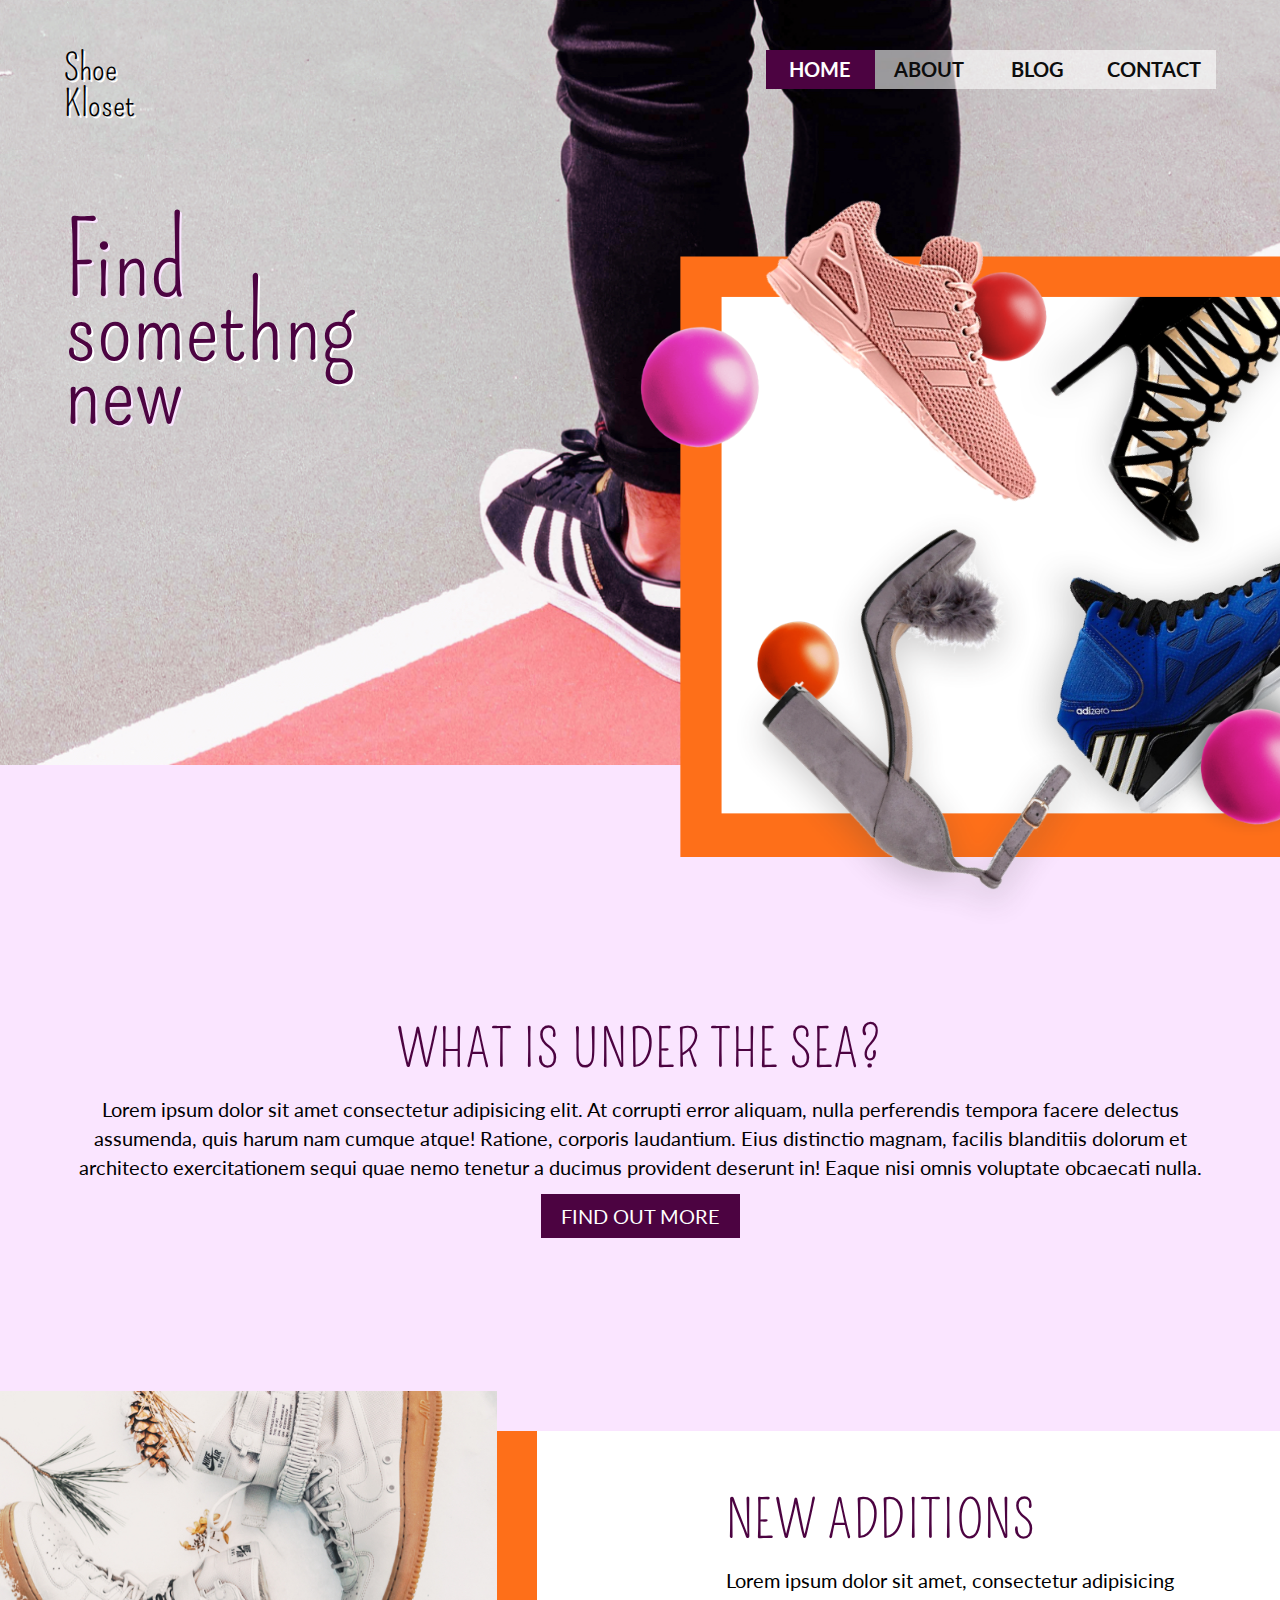
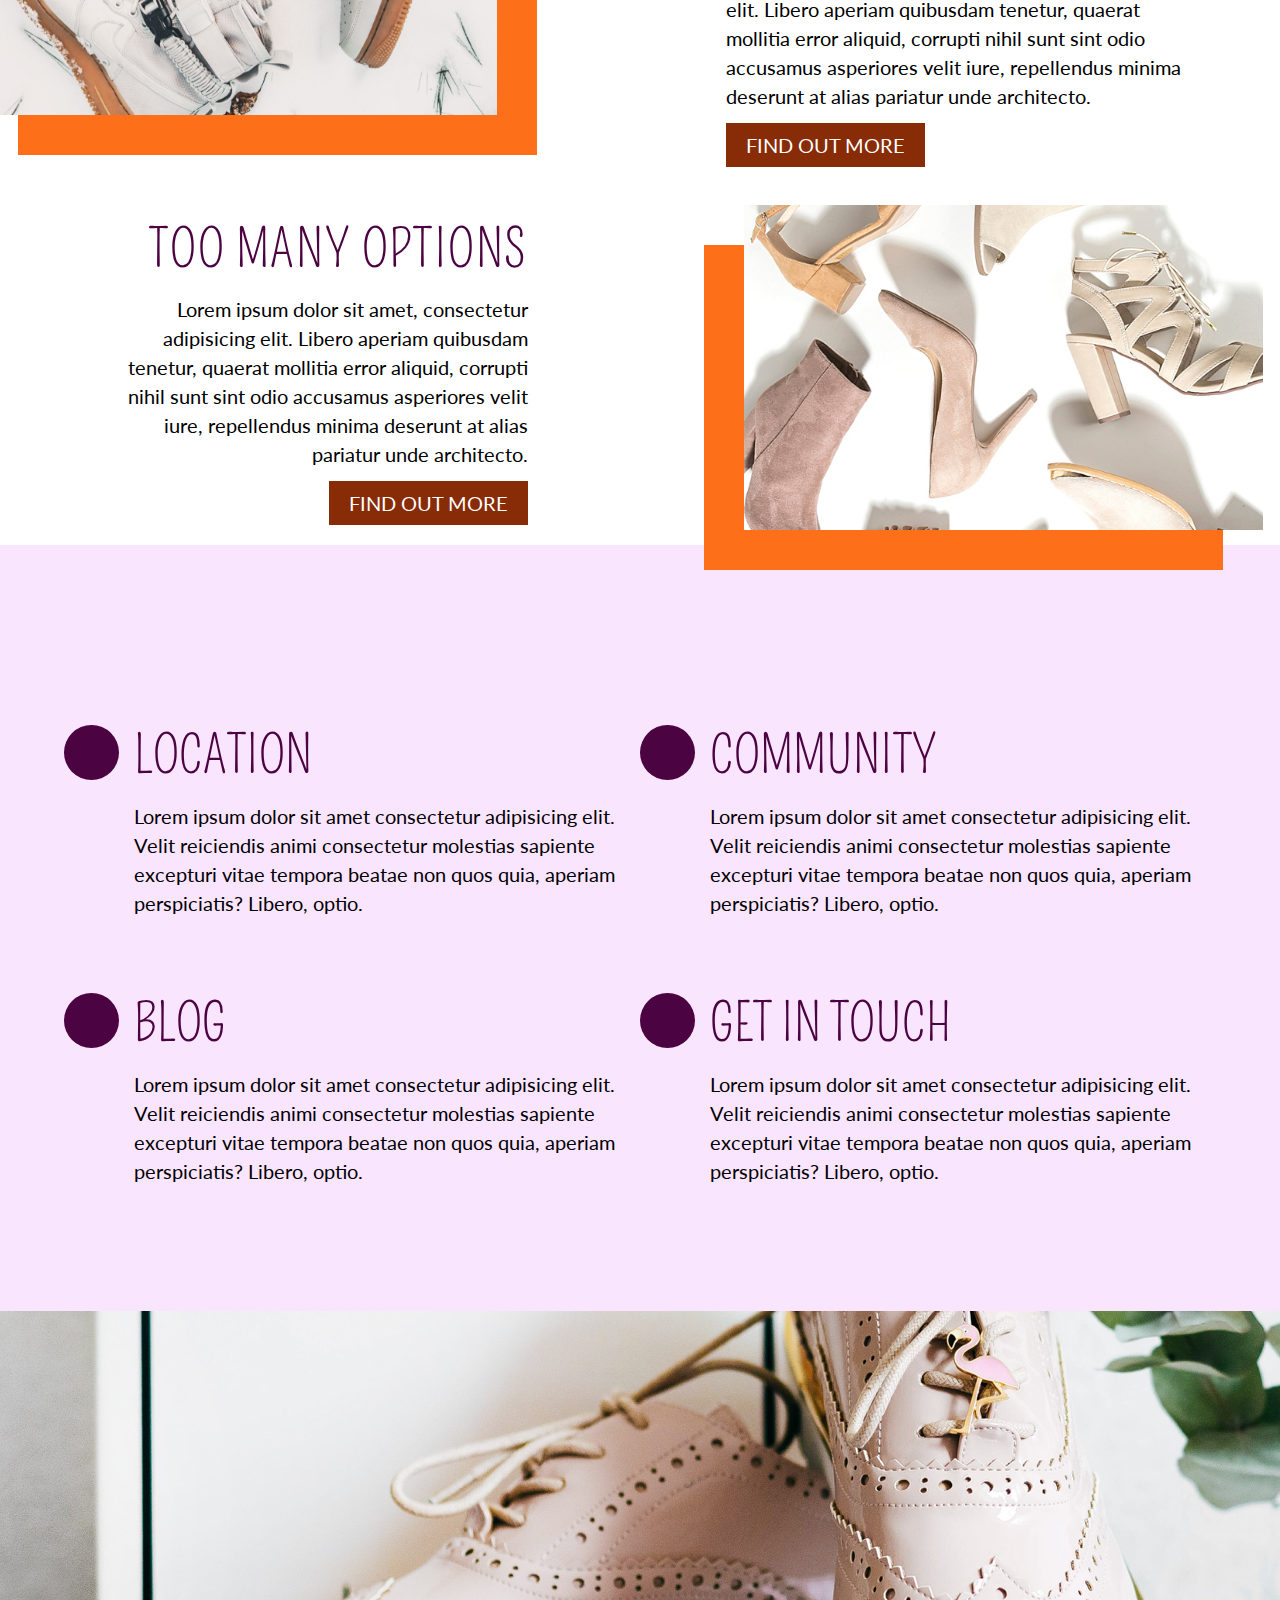
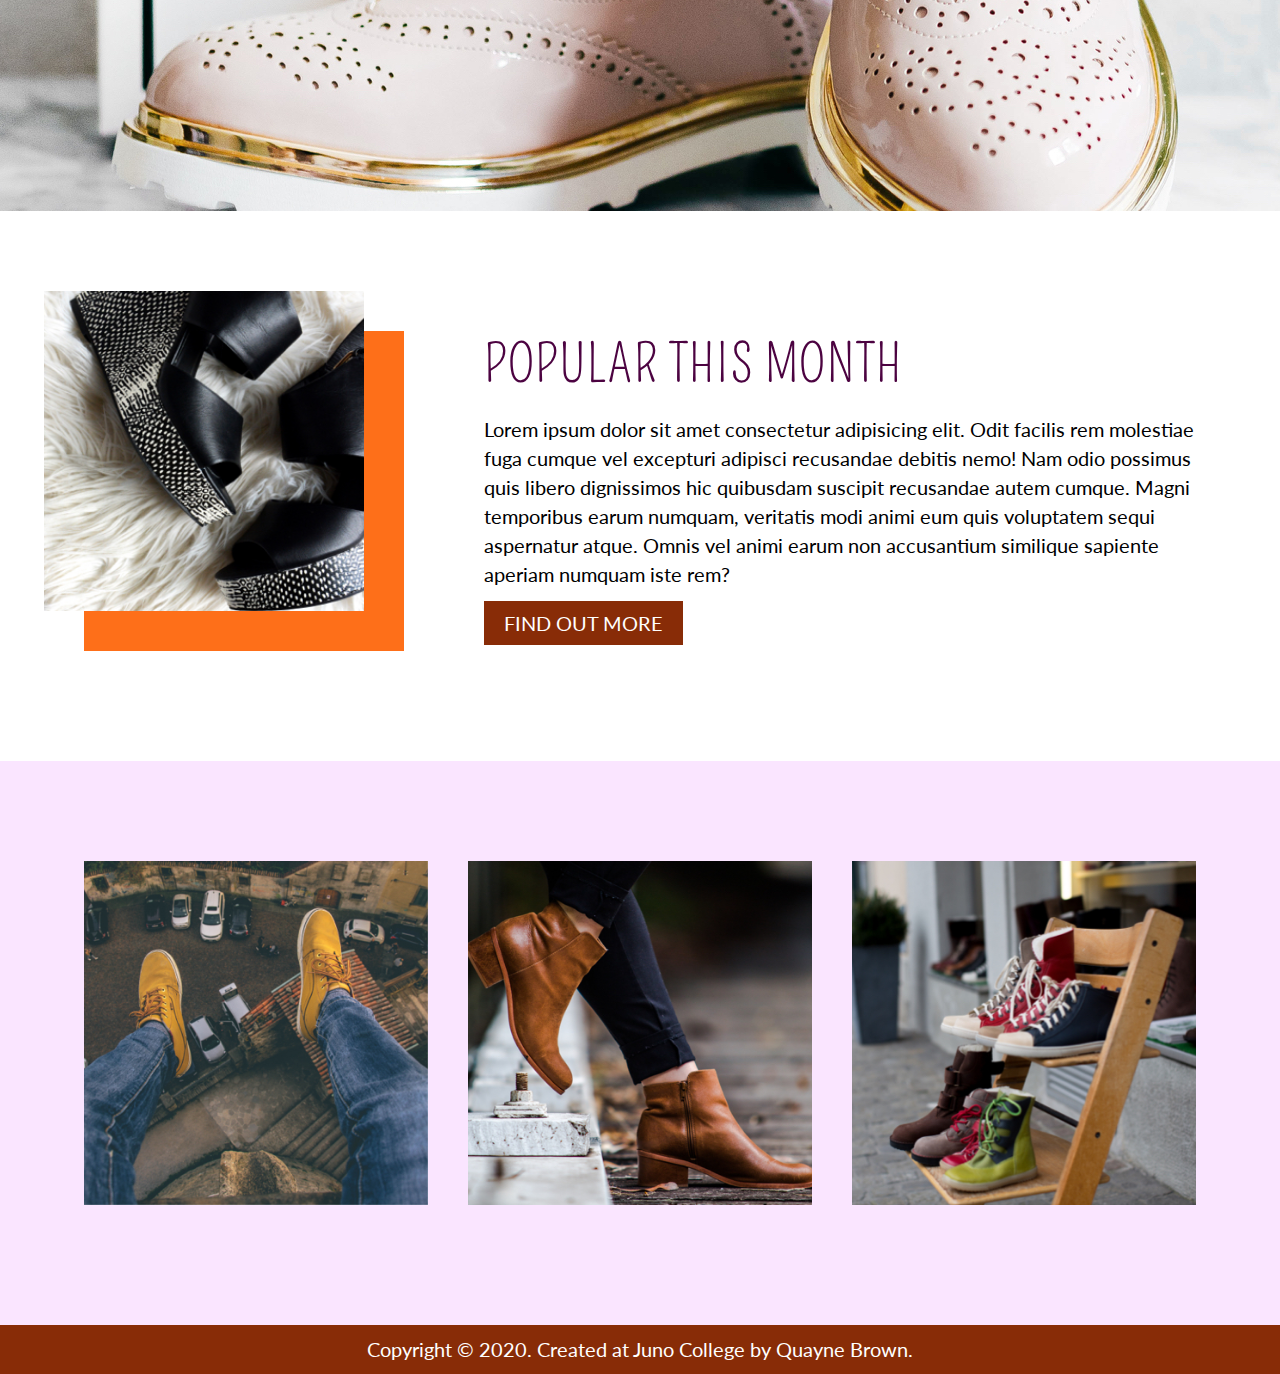
<file: index.html>
<!DOCTYPE html>
<html lang="en">
<!-- HEAD START -->
<head>
    <meta charset="UTF-8">
    <meta name="viewport" content="width=device-width, initial-scale=1.0">
    <title>Shoe Kloset - Home</title>

    <!-- links -->
    <link rel="stylesheet" href="https://use.fontawesome.com/releases/v5.15.1/css/all.css"
        integrity="sha384-vp86vTRFVJgpjF9jiIGPEEqYqlDwgyBgEF109VFjmqGmIY/Y4HV4d3Gp2irVfcrp" crossorigin="anonymous">
    <link rel="stylesheet" href="./styles/style.css">
</head>
<!-- HEAD END -->

<!-- BODY START -->
<body>

    <!-- HEADER START -->
    <header class="home-header">
        <div class="wrapper">
            <div class="flex-container nav-container">
                <!-- LOGO START -->
                <div class="flex-container header-logo-container">
                    <span>Shoe </span>
                    <span>Kloset</span>
                </div>
                <!-- LOGO END -->
                <input type="checkbox">
                <!-- NAV START -->
                <nav class="flex-container header-nav">
                    <ul class="flex-container">
                        <li><a href="#" class="home-link">Home</a></li>
                        <li><a href="#about">About</a></li>
                        <li><a href="blog.html">Blog</a></li>
                        <li><a href="contact.html">Contact</a></li>
                    </ul>
                </nav>
                <!-- NAV END -->
                <i class="fas fa-bars hamburger-menu"></i>
            </div>

            <div class="heading-one-container flex-container">
                <h1>Find <span>somethng</span>new</h1>
            </div>
        </div>
        <img src="./shoe-kloset-assets/home-box-header.png" alt="a variety of different shoes on display">
    </header>
    <!-- HEADER END -->

    <!-- MAIN START -->
    <main class="home-main">
        <!-- ABOUT SECTION START -->
        <section id="about" class="about">
            <div class="wrapper about-content-container">
                <article>
                    <h2 class="under-the-sea">What is under the sea?</h2>
                    <p>Lorem ipsum dolor sit amet consectetur adipisicing elit. At corrupti error aliquam, nulla perferendis tempora facere
                        delectus assumenda, quis harum nam cumque atque! Ratione, corporis laudantium. Eius distinctio magnam, facilis
                        blanditiis dolorum et architecto exercitationem sequi quae nemo tenetur a ducimus provident deserunt in! Eaque nisi
                        omnis voluptate obcaecati nulla.</p>
                        <div class="anchor-container">
                            <a href="#">Find out more</a>
                        </div>
                </article>                
            </div>
        </section>
        <!-- ABOUT SECTION END -->

        <!-- OPTION-1ST START -->
        <section class="options-1st">
            <div class="wrapper">
                <div class="new-addition flex-container">
                    <figure>
                        <img src="./shoe-kloset-assets/left-image.jpg" alt="">
                    </figure>
                    <article>
                        <div>
                            <h2>New Additions</h2>
                            <p>
                                Lorem ipsum dolor sit amet, consectetur adipisicing elit. Libero aperiam quibusdam tenetur, quaerat mollitia error aliquid, corrupti nihil sunt sint odio accusamus asperiores velit iure, repellendus minima deserunt at alias pariatur unde architecto. 
                            </p>
                            
                            <div class="anchor-container">
                                <a href="#">Find out more</a>
                            </div>
                        </div>
                    </article>
                </div>
            </div>            
        </section>
        <!-- OPTION-1ST END -->

        <!-- OPTION-2ND START -->
        <section class="options-2nd flex-container">
            <div class="wrapper">
                <div class="more-options flex-container">
                    <figure>
                        <img src="./shoe-kloset-assets/right-image.jpg" alt="">
                    </figure>
                    <article>
                        <div>
                            <h2>Too many options</h2>
                            <p>
                                Lorem ipsum dolor sit amet, consectetur adipisicing elit. Libero aperiam quibusdam tenetur, quaerat mollitia error aliquid, corrupti nihil sunt sint odio accusamus asperiores velit iure, repellendus minima deserunt at alias pariatur unde architecto. 
                            </p>
                            <div class="anchor-container">
                                <a href="#">Find out more</a>
                            </div>
                        </div>
                    </article>
                </div>

            </div>
        </section>
        <!-- OPTION-2ND END -->

        <!-- MORE-ABOUT-US START -->
        <section class="more-about-us">
            <div class="wrapper more-about-us-flex flex-container">
                <!-- LOCATION ARTICLE START -->
                <article class="flex-container">
                    <div class="icon-container">
                        <i class="fas fa-location-arrow"></i>
                    </div>
                    <div>
                        <h3>Location</h3>
                        <p>
                            Lorem ipsum dolor sit amet consectetur adipisicing elit. Velit reiciendis animi consectetur molestias sapiente excepturi vitae tempora beatae non quos quia, aperiam perspiciatis? Libero, optio.
                        </p>
                    </div>
                </article>
                <!-- LOCATION ARTICLE END -->

                <!-- COMMUNITY ARTICLE START -->
                <article class="flex-container">
                    <div class="icon-container">
                        <i class="fas fa-users"></i>
                    </div>
                    <div>
                        <h3>Community</h3>
                        <p>
                            Lorem ipsum dolor sit amet consectetur adipisicing elit. Velit reiciendis animi consectetur molestias sapiente
                            excepturi vitae tempora beatae non quos quia, aperiam perspiciatis? Libero, optio.
                        </p>
                    </div>
                </article>
                <!-- COMMUNITY ARTICLE END -->

                <!-- BLOG ARTICLE START -->
                <article class="flex-container">
                    <div class="icon-container">
                        <i class="fas fa-file"></i>
                    </div>
                    <div>
                        <h3>Blog</h3>
                        <p>
                            Lorem ipsum dolor sit amet consectetur adipisicing elit. Velit reiciendis animi consectetur molestias sapiente
                            excepturi vitae tempora beatae non quos quia, aperiam perspiciatis? Libero, optio.
                        </p>
                    </div>
                </article>
                <!-- BLOG ARTICLE END -->

                <!-- GET IN TOUCH ARTICLE START -->
                <article class="flex-container">
                    <div class="icon-container">
                        <i class="fas fa-phone"></i>
                    </div>
                    <div class="location">
                        <h3>Get in touch</h3>
                        <p>
                            Lorem ipsum dolor sit amet consectetur adipisicing elit. Velit reiciendis animi consectetur molestias sapiente
                            excepturi vitae tempora beatae non quos quia, aperiam perspiciatis? Libero, optio.
                        </p>
                    </div>
                </article>
                <!-- GET IN TOUCH ARTICLE END -->
            </div>
        </section>
        <!-- MORE-ABOUT-US END -->

        <!-- BANNER START -->
        <section class="banner">
        </section>
        <!-- BANNER END -->

        <!-- POPULAR SECTION START -->
        <section class="popular">
            <div class="wrapper flex-container">
                <figure class="icon-container">
                    <img src="./shoe-kloset-assets/square-image.jpg" alt="">
                </figure>
                <article class="flex-container">
                    <h2>Popular this month</h2>
                    <p>
                        Lorem ipsum dolor sit amet consectetur adipisicing elit. Odit facilis rem molestiae fuga cumque vel excepturi adipisci recusandae debitis nemo! Nam odio possimus quis libero dignissimos hic quibusdam suscipit recusandae autem cumque. Magni temporibus earum numquam, veritatis modi animi eum quis voluptatem sequi aspernatur atque. Omnis vel animi earum non accusantium similique sapiente aperiam numquam iste rem?
                    </p>

                    <div class="anchor-container">
                        <a href="#">Find out more</a>
                    </div>
                </article>
            </div>
        </section>
        <!-- POPULAR SECTION END -->

        <!-- GALLERY SECTION START -->
        <section class="gallery">
            <div class="wrapper">
                <ul class="flex-container">
                    <li>
                        <img src="./shoe-kloset-assets/gallery-image-1.jpg" alt="">
                    </li>
                    <li>
                        <img src="./shoe-kloset-assets/gallery-image-3.jpg" alt="">
                    </li>
                    <li>
                        <img src="./shoe-kloset-assets/gallery-image-2.jpg" alt="">
                    </li>
                </ul>
            </div>
        </section>
        <!-- GALLERY SECTION END -->
    </main>
    <!-- MAIN END -->

    <!-- FOOTER START -->
    <footer>
        <div class="wrapper">
            <p>
                Copyright &copy; 2020. <a href="https://junocollege.com/">Created at Juno College</a> by Quayne Brown.
            </p>
        </div>
    </footer>
    <!-- FOOTER END -->
</body>
<!-- BODY END -->
</html>
</file>
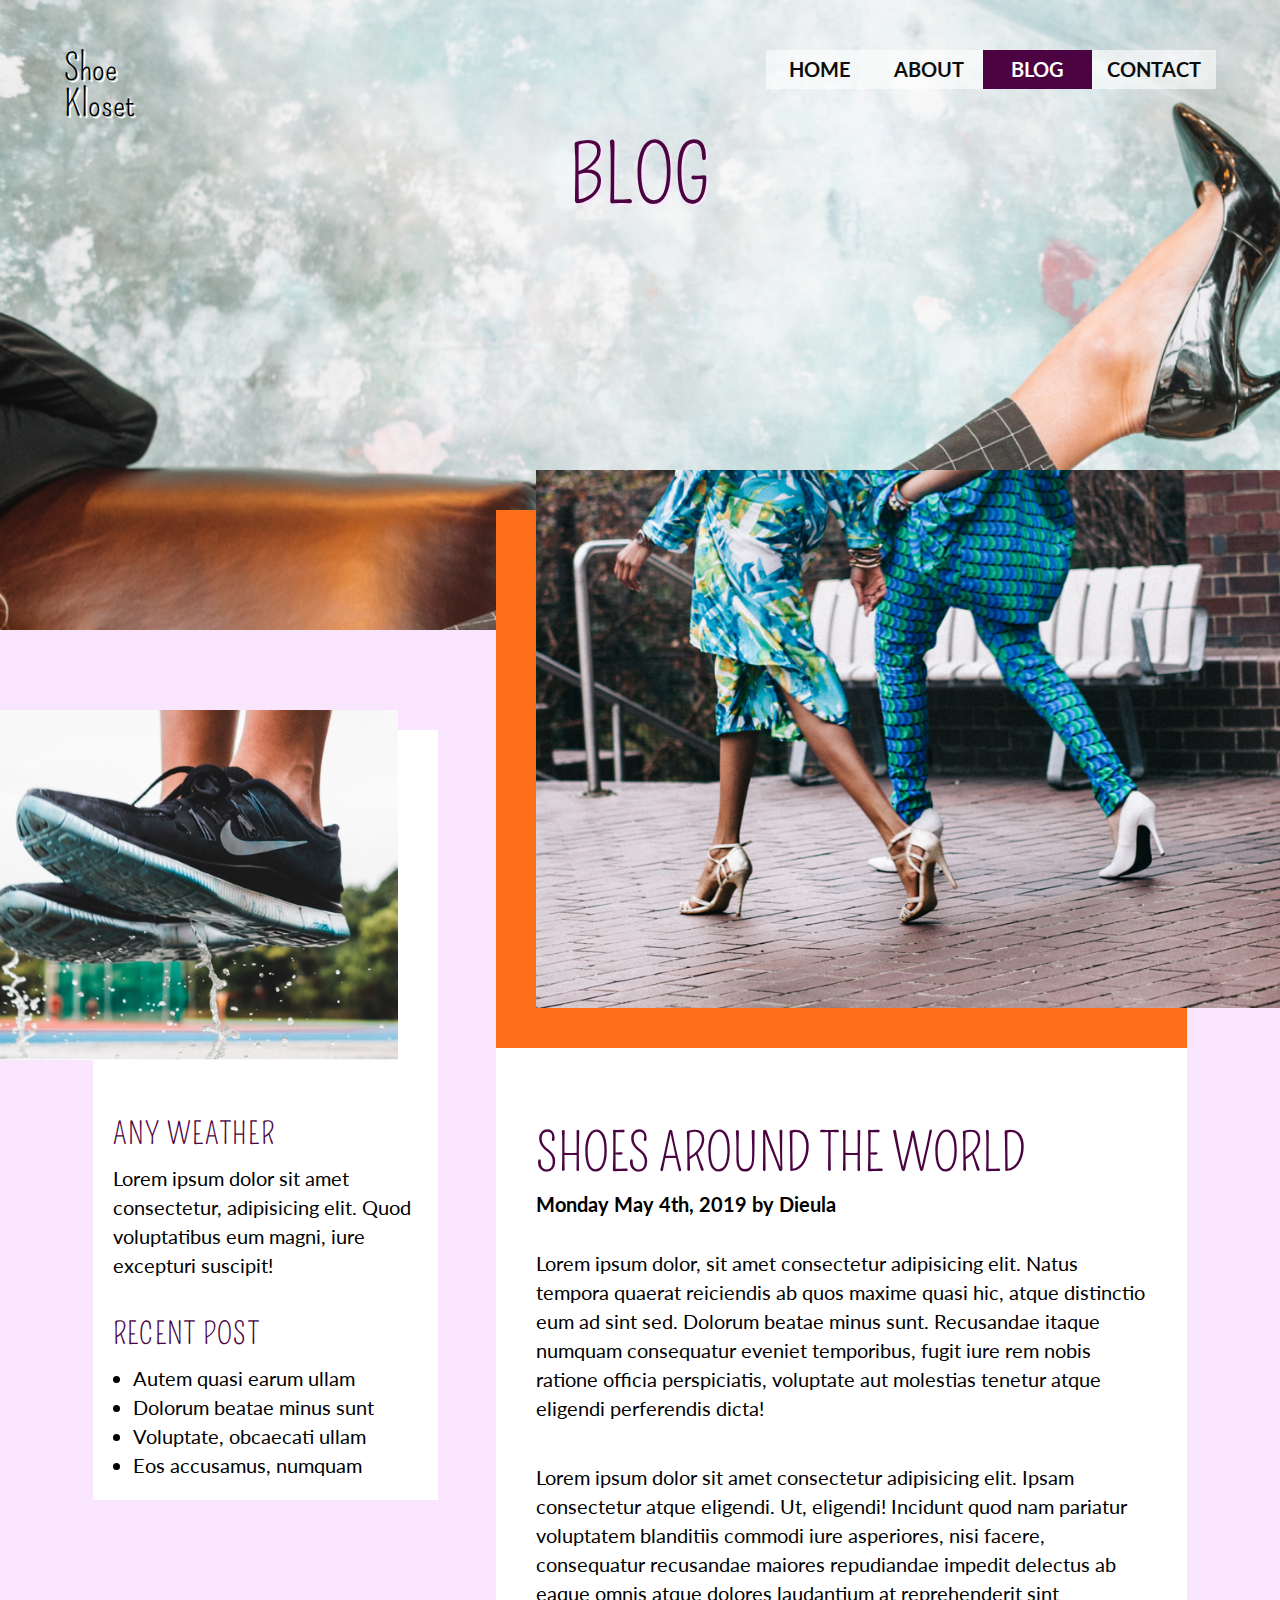
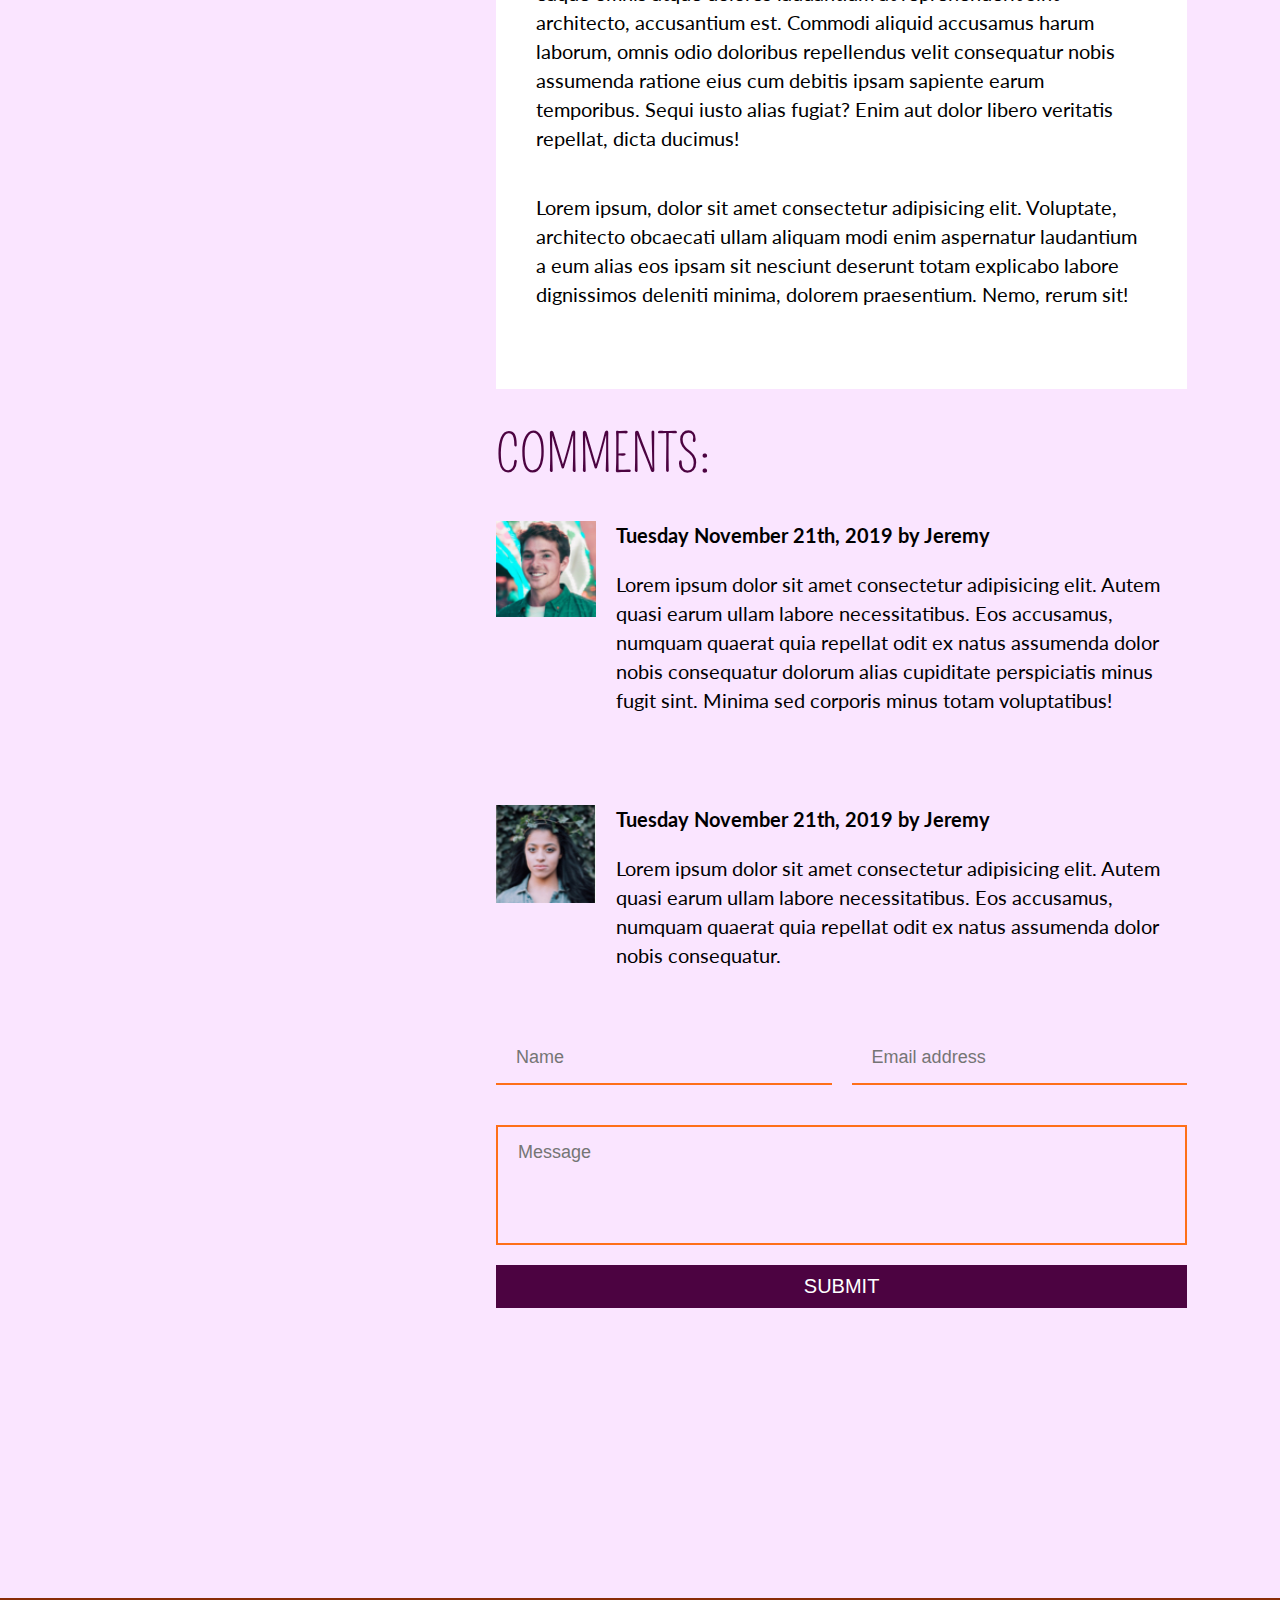
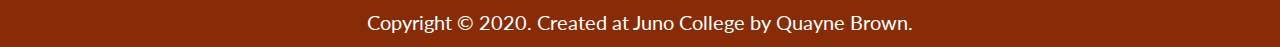
<file: blog.html>
<!DOCTYPE html>
<html lang="en">

<!-- HEAD START -->
<head>
    <meta charset="UTF-8">
    <meta name="viewport" content="width=device-width, initial-scale=1.0">
    <title>Shoe Kloset - Blog</title>

    <!-- links -->
    <link rel="stylesheet" href="https://use.fontawesome.com/releases/v5.15.1/css/all.css"
        integrity="sha384-vp86vTRFVJgpjF9jiIGPEEqYqlDwgyBgEF109VFjmqGmIY/Y4HV4d3Gp2irVfcrp" crossorigin="anonymous">
    <link rel="stylesheet" href="./styles/style.css">
</head>
<!-- HEAD END -->

<!-- BODY START -->
<body>
    <!-- HEADER START -->
    <header class="blog-header">
        <div class="wrapper">
            <div class="flex-container nav-container">
                <div class="flex-container header-logo-container">
                    <span>Shoe </span>
                    <span>Kloset</span>
                </div>
                <input type="checkbox">
                <nav class="flex-container header-nav">
                    <ul class="flex-container">
                        <li><a href="index.html" class="home-link">Home</a></li>
                        <li><a href="index.html#about">About</a></li>
                        <li><a href="blog.html">Blog</a></li>
                        <li><a href="contact.html">Contact</a></li>
                    </ul>
                </nav>
                <i class="fas fa-bars hamburger-menu"></i>
            </div>
            <div class="heading-container flex-container">
                <h1>Blog</h1>
            </div>
        </div>
    </header>
    <!-- HEADER END -->

    <!-- MAIN START -->
    <main class="blog-main">
        <div class="wrapper">
            <div class="outer-container flex-container">
                <!-- MAIN CONTENTS START -->
                <section class="main-content">
                    <!-- MAIN IMAGE START -->
                    <figure>
                        <img class="main-image" src="./shoe-kloset-assets/blog-post-image.jpg" alt="two girls walking in high heels">
                    </figure>
                    <!-- MAIN IMAGE END -->

                    <!-- ARTICLE START (SHOES AROUND THE WORLD) -->
                    <article class="shoes-around">
                        <h3>Shoes around the world</h3>
                        <h4>Monday May 4th, 2019 by Dieula</h4>

                        <p>Lorem ipsum dolor, sit amet consectetur adipisicing elit. Natus tempora quaerat reiciendis ab quos maxime quasi hic, atque distinctio eum ad sint sed. Dolorum beatae minus sunt. Recusandae itaque numquam consequatur eveniet temporibus, fugit iure rem nobis ratione officia perspiciatis, voluptate aut molestias tenetur atque eligendi perferendis dicta!</p>

                        <p>Lorem ipsum dolor sit amet consectetur adipisicing elit. Ipsam consectetur atque eligendi. Ut, eligendi! Incidunt quod nam pariatur voluptatem blanditiis commodi iure asperiores, nisi facere, consequatur recusandae maiores repudiandae impedit delectus ab eaque omnis atque dolores laudantium at reprehenderit sint architecto, accusantium est. Commodi aliquid accusamus harum laborum, omnis odio doloribus repellendus velit consequatur nobis assumenda ratione eius cum debitis ipsam sapiente earum temporibus. Sequi iusto alias fugiat? Enim aut dolor libero veritatis repellat, dicta ducimus!</p>

                        <p>Lorem ipsum, dolor sit amet consectetur adipisicing elit. Voluptate, architecto obcaecati ullam aliquam modi enim aspernatur laudantium a eum alias eos ipsam sit nesciunt deserunt totam explicabo labore dignissimos deleniti minima, dolorem praesentium. Nemo, rerum sit!</p>
                    </article>
                    <!-- ARTICLE END (SHOES AROUND THE WORLD) -->

                    <!-- COMMENTS SECTION START -->
                    <section>
                        <h3>Comments:</h3>
                        <ul>
                            <li class="flex-container">
                                <figure class="profile-pic">
                                    <img src="./shoe-kloset-assets/comment-1.jpg" alt="profile picture of a boy">
                                </figure>
                                <article>
                                    <h4>Tuesday November 21th, 2019 by Jeremy</h4>

                                    <p>Lorem ipsum dolor sit amet consectetur adipisicing elit. Autem quasi earum ullam labore necessitatibus. Eos accusamus, numquam quaerat quia repellat odit ex natus assumenda dolor nobis consequatur dolorum alias cupiditate perspiciatis minus fugit sint. Minima sed corporis minus totam voluptatibus!</p>
                                </article>
                            </li>
                            <li class="flex-container">
                                <figure class="profile-pic">
                                    <img src="./shoe-kloset-assets/comment-2.jpg" alt="profile picture of a girl">
                                </figure>
                                <article>
                                    <h4>Tuesday November 21th, 2019 by Jeremy</h4>

                                    <p>Lorem ipsum dolor sit amet consectetur adipisicing elit. Autem quasi earum ullam labore necessitatibus. Eos accusamus, numquam quaerat quia repellat odit ex natus assumenda dolor nobis consequatur. </p>
                                </article>
                            </li>
                        </ul>
                    </section>
                    <!-- COMMENT SECTION END -->

                    <!-- FORM SECTION START -->
                    <section class="conact-form">
                        <div class="form-container">
                            <form action="#">
                                <fieldset class="contact-info-container flex-container">
                                    <div>
                                        <label class="sr-only" for="name">Name: </label>
                                        <input type="text" name="name" id="name" placeholder="Name">
                                    </div>
                                    <div>
                                        <label class="sr-only" for="email">Email address: </label>
                                        <input type="email" name="email" id="email" placeholder="Email address">
                                    </div>
                                </fieldset>
                                <fieldset class="flex-container">
                                    <textarea name="message" id="message" placeholder="Message"></textarea>
                                </fieldset>
                                <button type="submit">Submit</button>
                            </form>
                        </div>
                    </section>
                    <!-- FORM SECTION END -->
                </section>
                <!-- MAIN CONTENTS END -->

                <!-- ASIDE START -->
                <aside>
                    <div class="aside-container">
                        <figure>
                            <img src="./shoe-kloset-assets/sidebar-image.jpg" alt="someone jumping in a pair of black and white Nike shoes">
                        </figure>
                        <div class="aside-content">
                            <article>
                                <h5>Any weather</h5>
                                <p>Lorem ipsum dolor sit amet consectetur, adipisicing elit. Quod voluptatibus eum magni, iure excepturi suscipit!</p>
                            </article>
        
                            <article>
                                <h5>Recent post</h5>
                                <ul>
                                    <li>Autem quasi earum ullam</li>
                                    <li>Dolorum beatae minus sunt</li>
                                    <li>Voluptate, obcaecati ullam</li>
                                    <li>Eos accusamus, numquam</li>
                                </ul>
                            </article>
                        </div>
                    </div>
                </aside>
                <!-- ASIDE END -->
            </div>
        </div>
    </main>
    <!-- MAIN END -->

    <!-- FOOTER START -->
    <footer>
        <div class="wrapper">
            <p>
                Copyright &copy; 2020. <a href="https://junocollege.com/">Created at Juno College</a> by Quayne Brown.
            </p>
        </div>
    </footer>
    <!-- FOOTER END -->
</body>
<!-- BODY END -->

</html>
</file>
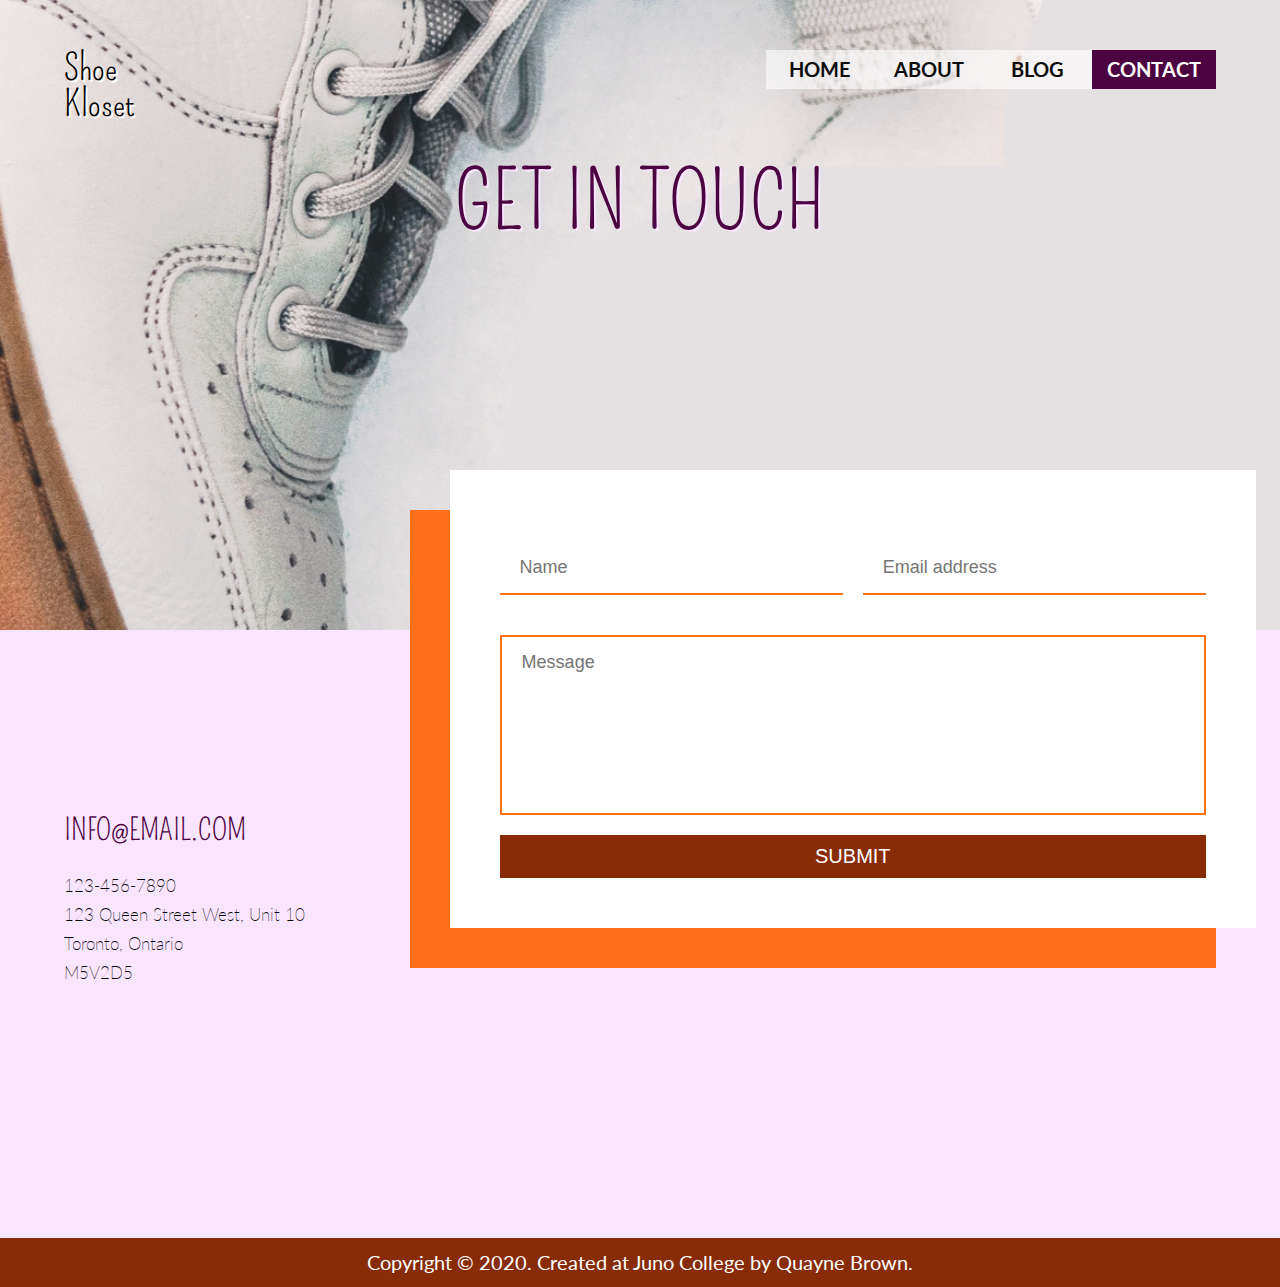
<file: contact.html>
<!DOCTYPE html>
<html lang="en">

<!-- HEAD START -->
<head>
    <meta charset="UTF-8">
    <meta name="viewport" content="width=device-width, initial-scale=1.0">
    <title>Shoe Kloset - Contact</title>

    <!-- links -->
    <link rel="stylesheet" href="https://use.fontawesome.com/releases/v5.15.1/css/all.css"
        integrity="sha384-vp86vTRFVJgpjF9jiIGPEEqYqlDwgyBgEF109VFjmqGmIY/Y4HV4d3Gp2irVfcrp" crossorigin="anonymous">
    <link rel="stylesheet" href="./styles/style.css">
</head>
<!-- HEAD END -->

<!-- BODY START -->
<body>
    <!-- HEADER START -->
    <header class="contact-header">
        <div class="wrapper">
            <div class="flex-container nav-container">
                <!-- LOGO START -->
                <div class="flex-container header-logo-container">
                    <span>Shoe </span>
                    <span>Kloset</span>
                </div>
                <!-- LOGO END -->
                <input type="checkbox">
                <!-- NAV START -->
                <nav class="flex-container header-nav">
                    <ul class="flex-container">
                        <li>
                            <a href="index.html" class="home-link">Home</a>
                        </li>
                        <li>
                            <a href="index.html#about">About</a>
                        </li>
                        <li>
                            <a href="blog.html">Blog</a>
                        </li>
                        <li>
                            <a href="contact.html">Contact</a>
                        </li>
                    </ul>
                </nav>
                <!-- NAV END -->
                <i class="fas fa-bars hamburger-menu"></i>
            </div>

            <div class="heading-container flex-container">
                <h1>Get in touch</h1>
            </div>
        </div>
    </header>
    <!-- HEADER END -->

    <!-- MAIN SECTION START -->
    <main class="contact-main">
        <div class="wrapper clearfix">
            <!-- CONTACT DETAIL SECTION START -->
            <section class="conact-details">
                <!-- SOCIAL ICONS START -->
                <div>
                    <ul>
                        <li>
                            <a href="https://www.facebook.com/junocollegeoftech/">
                                <i class="fab fa-facebook-f"></i>
                            </a>
                        </li>
                        <li>
                            <a href="https://www.instagram.com/junocollege/?hl=en">
                                <i class="fab fa-instagram"></i>
                            </a>
                        </li>
                        <li>
                            <a href="https://twitter.com/junocollege?lang=en">
                                <i class="fab fa-twitter"></i>
                            </a>
                        </li>
                        <li>
                            <a href="tel://1-416-546-8954">
                                <i class="fab fa-whatsapp"></i>
                            </a>
                        </li>
                    </ul>
                    <article>
                        <h3>
                            <a href="mailto:Info@email.com">Info@email.com</a>
                        </h3>
                        <div>
                            <p>
                                123-456-7890<br>
                                123 Queen Street West, Unit 10 <br>
                                Toronto, Ontario<br>
                                M5V2D5
                            </p>
                        </div>
                    </article>

                </div>
                <!-- SOCIAL ICON END -->
            </section>
            <!-- CONTACT DETAIL SECTION END -->

            <!-- CONTACT FORM SECTION START -->
            <section class="conact-form">
                <div class="form-container">
                    <form action="#">
                        <fieldset class="contact-info-container flex-container">
                            <div>
                                <label class="sr-only" for="name">Name: </label>
                                <input type="text" name="name" id="name" placeholder="Name">
                            </div>
                            <div>
                                <label class="sr-only" for="email">Email address: </label>
                                <input type="email" name="email" id="email" placeholder="Email address">
                            </div>
                        </fieldset>
                        <fieldset class="flex-container">
                            <textarea name="message" id="message" placeholder="Message"></textarea>
                        </fieldset>
                        <button type="submit">Submit</button>
                    </form>
                </div>
            </section>
            <!-- CONTACT FORM SECTION END -->
        </div>
    </main>
    <!-- MAIN SECTION END -->

    <!-- FOOTER START -->
    <footer>
        <div class="wrapper">
            <p>
                Copyright &copy; 2020. <a href="https://junocollege.com/">Created at Juno College</a> by Quayne Brown.
            </p>
        </div>
    </footer>
    <!-- FOOTER END -->
</body>
<!-- BODY END -->
</html>
</file>
<file: styles/style.css>
@import url(https://fonts.googleapis.com/css2?family=Lato:wght@400;700&family=Pompiere&display=swap);
html {
  line-height: 1.15;
  -ms-text-size-adjust: 100%;
  -webkit-text-size-adjust: 100%;
}

body {
  margin: 0;
}

article, aside, footer, header, nav, section {
  display: block;
}

h1 {
  font-size: 2em;
  margin: .67em 0;
}

figcaption, figure, main {
  display: block;
}

figure {
  margin: 1em 40px;
}

hr {
  -webkit-box-sizing: content-box;
          box-sizing: content-box;
  height: 0;
  overflow: visible;
}

pre {
  font-family: monospace,monospace;
  font-size: 1em;
}

a {
  background-color: transparent;
  -webkit-text-decoration-skip: objects;
}

abbr[title] {
  border-bottom: none;
  text-decoration: underline;
  -webkit-text-decoration: underline dotted;
          text-decoration: underline dotted;
}

b, strong {
  font-weight: inherit;
}

b, strong {
  font-weight: bolder;
}

code, kbd, samp {
  font-family: monospace,monospace;
  font-size: 1em;
}

dfn {
  font-style: italic;
}

mark {
  background-color: #ff0;
  color: #000;
}

small {
  font-size: 80%;
}

sub, sup {
  font-size: 75%;
  line-height: 0;
  position: relative;
  vertical-align: baseline;
}

sub {
  bottom: -.25em;
}

sup {
  top: -.5em;
}

audio, video {
  display: inline-block;
}

audio:not([controls]) {
  display: none;
  height: 0;
}

img {
  border-style: none;
}

svg:not(:root) {
  overflow: hidden;
}

button, input, optgroup, select, textarea {
  font-family: sans-serif;
  font-size: 100%;
  line-height: 1.15;
  margin: 0;
}

button, input {
  overflow: visible;
}

button, select {
  text-transform: none;
}

button, html [type=button], [type=reset], [type=submit] {
  -webkit-appearance: button;
}

button::-moz-focus-inner, [type=button]::-moz-focus-inner, [type=reset]::-moz-focus-inner, [type=submit]::-moz-focus-inner {
  border-style: none;
  padding: 0;
}

button:-moz-focusring, [type=button]:-moz-focusring, [type=reset]:-moz-focusring, [type=submit]:-moz-focusring {
  outline: 1px dotted ButtonText;
}

fieldset {
  padding: .35em .75em .625em;
}

legend {
  -webkit-box-sizing: border-box;
          box-sizing: border-box;
  color: inherit;
  display: table;
  max-width: 100%;
  padding: 0;
  white-space: normal;
}

progress {
  display: inline-block;
  vertical-align: baseline;
}

textarea {
  overflow: auto;
}

[type=checkbox], [type=radio] {
  -webkit-box-sizing: border-box;
          box-sizing: border-box;
  padding: 0;
}

[type=number]::-webkit-inner-spin-button, [type=number]::-webkit-outer-spin-button {
  height: auto;
}

[type=search] {
  -webkit-appearance: textfield;
  outline-offset: -2px;
}

[type=search]::-webkit-search-cancel-button, [type=search]::-webkit-search-decoration {
  -webkit-appearance: none;
}

::-webkit-file-upload-button {
  -webkit-appearance: button;
  font: inherit;
}

details, menu {
  display: block;
}

summary {
  display: list-item;
}

canvas {
  display: inline-block;
}

template {
  display: none;
}

[hidden] {
  display: none;
}

.clearfix:after {
  visibility: hidden;
  display: block;
  font-size: 0;
  content: '';
  clear: both;
  height: 0;
}

html {
  -webkit-box-sizing: border-box;
  box-sizing: border-box;
}

*, *:before, *:after {
  -webkit-box-sizing: inherit;
          box-sizing: inherit;
}

.sr-only {
  position: absolute;
  width: 1px;
  height: 1px;
  margin: -1px;
  border: 0;
  padding: 0;
  white-space: nowrap;
  -webkit-clip-path: inset(100%);
          clip-path: inset(100%);
  clip: rect(0 0 0 0);
  overflow: hidden;
}

html {
  font-size: 62.5%;
}

* {
  margin: 0;
}

body {
  font-family: "Lato", sans-serif;
  font-size: 2rem;
  font-weight: 400;
  line-height: 29px;
}

.wrapper {
  width: 90%;
  margin: 0 auto;
  max-width: 1400px;
}

.flex-container {
  display: -webkit-box;
  display: -ms-flexbox;
  display: flex;
}

main {
  background-color: #fae5ff;
  padding: 100px 0;
}

figure {
  background-color: #fe6f19;
  margin: 0;
}

img {
  display: block;
  width: 100%;
}

ul {
  padding: 0;
}

li {
  list-style: none;
}

h3 {
  font-size: 5.2rem;
  font-family: "Pompiere", cursive;
  text-transform: uppercase;
  font-weight: 200;
  color: #4c0341;
  line-height: 5.2rem;
  font-weight: 200;
  margin: 5px 0;
}

h4 {
  margin-bottom: 20px;
}

a,
button,
.hamburger-menu,
.anchor-container a,
.home-main .about a,
.form-container button {
  text-decoration: none;
  -webkit-transition: color 0.5s, background-color 0.2s;
  transition: color 0.5s, background-color 0.2s;
}

.anchor-container a:hover,
.anchor-container a:focus,
.form-container button:hover,
.form-container button:focus,
.home-main .about a:hover,
.home-main .about a:focus {
  background-color: #fe6f19;
  color: #0d0d0d;
}

a:hover,
a:focus {
  color: #fe6f19;
}

.contact-info-container {
  -ms-flex-pack: distribute;
      justify-content: space-around;
}

.contact-info-container div {
  -webkit-box-flex: 1;
      -ms-flex-positive: 1;
          flex-grow: 1;
}

fieldset {
  border: none;
  padding: 20px 0;
  -ms-flex-wrap: wrap;
      flex-wrap: wrap;
}

input {
  width: 100%;
  border: none;
  border-bottom: 2px solid #fe6f19;
}

input, textarea {
  padding: 15px 20px;
  background-color: inherit;
}

::-webkit-input-placeholder {
  opacity: 1;
  font-size: 1.8rem;
}

:-ms-input-placeholder {
  opacity: 1;
  font-size: 1.8rem;
}

::-ms-input-placeholder {
  opacity: 1;
  font-size: 1.8rem;
}

::placeholder {
  opacity: 1;
  font-size: 1.8rem;
}

textarea {
  border: 2px solid #fe6f19;
  -webkit-box-flex: 1;
      -ms-flex: 1;
          flex: 1;
  min-height: 120px;
  resize: none;
  width: auto;
}

footer {
  text-align: center;
  padding: 10px;
  background-color: #882c07;
  color: #ffffff;
  clear: both;
}

footer a {
  color: #ffffff;
}

@media (min-width: 720px) {
  fieldset div:nth-child(1) {
    margin-right: 10px;
  }
  fieldset div:nth-child(2) {
    margin-left: 10px;
  }
}

header {
  padding-top: 50px;
  background-repeat: no-repeat;
  background-size: cover;
}

header span {
  text-shadow: 2px 2px #ffffff;
}

header i {
  font-size: 2.9rem;
  position: absolute;
  top: 0px;
  right: 2px;
  background-color: #4c0341;
  color: #fae5ff;
  padding: 5px;
}

header [type="checkbox"] {
  position: absolute;
  top: 0;
  right: 0;
  cursor: pointer;
  z-index: 2;
  height: 40px;
  width: 40px;
  opacity: 0;
}

header [type="checkbox"]:checked + .header-nav {
  -webkit-transform: scale(1);
          transform: scale(1);
}

header [type="checkbox"]:hover ~ .hamburger-menu {
  color: #fe6f19;
  background-color: #fae5ff;
}

header .nav-container {
  position: relative;
  z-index: 20;
}

header .header-logo-container {
  -ms-flex-wrap: wrap;
      flex-wrap: wrap;
  font-family: "Pompiere", cursive;
  font-size: 3.58rem;
  font-weight: 400;
  line-height: 36px;
}

header .header-logo-container span {
  -webkit-box-flex: 1;
      -ms-flex: 1 0 100%;
          flex: 1 0 100%;
}

header .header-nav {
  display: block;
  position: absolute;
  right: 2px;
  top: 0;
  width: 200px;
  -webkit-transform: scale(0);
          transform: scale(0);
  -webkit-transition: -webkit-transform 0.3s;
  transition: -webkit-transform 0.3s;
  transition: transform 0.3s;
  transition: transform 0.3s, -webkit-transform 0.3s;
}

header .header-nav ul {
  display: block;
  border: 5px;
  background-color: #fae5ff;
}

header .header-nav a {
  padding: 5px 15px;
  display: inline-block;
  text-decoration: none;
  text-transform: uppercase;
  color: #4c0341;
  border: 5px;
  width: 100%;
}

header .header-nav a:hover,
header .header-nav a:focus {
  color: #fe6f19;
  background-color: #4c0341;
}

header .heading-one-container {
  height: 55vh;
  display: -webkit-box;
  display: -ms-flexbox;
  display: flex;
  -webkit-box-align: center;
      -ms-flex-align: center;
          align-items: center;
}

header h1 {
  font-size: 6rem;
  font-family: "Pompiere", cursive;
  text-transform: uppercase;
  font-weight: 200;
  color: #4c0341;
  text-transform: none;
  line-height: 40px;
  color: #4c0341;
  text-shadow: 2px 2px #fae5ff;
  position: relative;
  bottom: 20px;
  z-index: 10;
}

.home-header {
  height: 85vh;
  background-image: url("../../shoe-kloset-assets/header-image-home.jpg");
  position: relative;
}

.home-header img {
  position: absolute;
  top: 200px;
  right: 0;
  width: 50vw;
  max-width: 650px;
}

.home-header .heading-one-container {
  -webkit-box-align: center;
      -ms-flex-align: center;
          align-items: center;
  height: 72vh;
  min-height: 460px;
  max-width: 300px;
  position: relative;
  bottom: 100px;
  left: 0;
}

.home-header .heading-one-container span {
  display: block;
}

.blog-header {
  background-image: url("../../shoe-kloset-assets/header-image-blog.jpg");
  height: 70vh;
}

.blog-header .heading-container {
  -webkit-box-pack: center;
      -ms-flex-pack: center;
          justify-content: center;
  -webkit-box-align: center;
      -ms-flex-align: center;
          align-items: center;
}

.blog-header .heading-container h1 {
  text-transform: uppercase;
  font-size: 8rem;
}

.blog-header li:nth-child(3) {
  background-color: #4c0341;
}

.blog-header li:nth-child(3) a {
  color: #ffffff;
}

.blog-header li:nth-child(3) a:hover,
.blog-header li:nth-child(3) a:focus {
  color: #fe6f19;
}

.contact-header {
  background-image: url("../../shoe-kloset-assets/contact-image.jpg");
  height: 70vh;
}

.contact-header .heading-container {
  -webkit-box-pack: center;
      -ms-flex-pack: center;
          justify-content: center;
  -webkit-box-align: center;
      -ms-flex-align: center;
          align-items: center;
}

.contact-header .heading-container h1 {
  text-transform: uppercase;
  font-size: 8rem;
}

.contact-header h1 {
  line-height: 92px;
}

.contact-header li:nth-child(4) {
  background-color: #4c0341;
}

.contact-header li:nth-child(4) a {
  color: #ffffff;
}

.contact-header li:nth-child(4) a:hover,
.contact-header li:nth-child(4) a:focus {
  color: #fe6f19;
}

@media (max-height: 500px) and (max-width: 860px) {
  .blog-header {
    height: 90vh;
    background-image: url("../../shoe-kloset-assets/blog-header.jpg");
  }
}

@media (min-width: 720px) {
  header .hamburger-menu,
  header [type="checkbox"] {
    visibility: hidden;
  }
  header .header-nav {
    -webkit-box-flex: 1;
        -ms-flex: 1;
            flex: 1;
    display: -webkit-box;
    display: -ms-flexbox;
    display: flex;
    font-family: "Lato", sans-serif;
    font-size: 2rem;
    font-weight: 700;
    -webkit-box-align: start;
        -ms-flex-align: start;
            align-items: flex-start;
    -webkit-box-pack: end;
        -ms-flex-pack: end;
            justify-content: flex-end;
    position: static;
    -webkit-transform: scale(1);
            transform: scale(1);
  }
  header .header-nav ul {
    display: -webkit-box;
    display: -ms-flexbox;
    display: flex;
    -webkit-box-align: start;
        -ms-flex-align: start;
            align-items: flex-start;
    -ms-flex-preferred-size: 450px;
        flex-basis: 450px;
    -webkit-box-pack: justify;
        -ms-flex-pack: justify;
            justify-content: space-between;
    background-color: rgba(255, 255, 255, 0.6);
  }
  header .header-nav li {
    display: inline-block;
    -webkit-box-flex: 1;
        -ms-flex: 1;
            flex: 1;
    text-align: center;
  }
  header .header-nav a {
    padding: 5px 15px;
    display: inline-block;
    text-decoration: none;
    text-transform: uppercase;
    color: #0d0d0d;
  }
  .home-header {
    background-image: url("../../shoe-kloset-assets/header-image.jpg");
  }
  .home-header li:nth-child(1) {
    background-color: #4c0341;
  }
  .home-header li:nth-child(1) a {
    color: #ffffff;
  }
  .home-header li:nth-child(1) a:hover,
  .home-header li:nth-child(1) a:focus {
    color: #fe6f19;
  }
  .blog-header {
    background-image: url("../../shoe-kloset-assets/blog-header.jpg");
  }
}

@media (max-height: 775px) and (min-width: 950px) {
  .home-header img {
    display: none;
  }
  .blog-header {
    background-size: cover;
    background-position: 0;
  }
}

@media (min-width: 1040px) {
  .heading-one-container h1 {
    font-size: 10.1rem;
    line-height: 64px;
  }
}

.home-main a {
  text-transform: uppercase;
  padding: 10px 20px;
  background-color: #882c07;
  color: #ffffff;
}

.home-main .about {
  padding: 100px 0;
}

.home-main .about a {
  text-transform: uppercase;
  padding: 10px 20px;
  background-color: #4c0341;
  color: #ffffff;
}

.home-main .about article {
  text-align: center;
}

.home-main .about-content-container {
  position: relative;
  z-index: 10;
}

.home-main h2 {
  font-family: "Pompiere", cursive;
  font-size: 5.2rem;
  line-height: 50px;
  letter-spacing: 1.6px;
  color: #4c0341;
  text-transform: uppercase;
  font-weight: 200;
}

.home-main p {
  padding: 20px 0;
}

.home-main .options-1st {
  background-color: #ffffff;
  padding-top: 30px;
  padding-bottom: 60px;
}

.home-main .options-1st .new-addition {
  -webkit-box-orient: vertical;
  -webkit-box-direction: normal;
      -ms-flex-direction: column;
          flex-direction: column;
}

.home-main .options-1st figure {
  margin: 0 0 70px 0;
  position: relative;
  bottom: 30px;
  left: 20px;
}

.home-main .options-1st img {
  width: 100%;
  position: relative;
  top: -40px;
  left: -40px;
}

.home-main .options-1st article {
  display: -webkit-box;
  display: -ms-flexbox;
  display: flex;
  -webkit-box-align: center;
      -ms-flex-align: center;
          align-items: center;
  text-align: center;
}

.home-main .options-2nd {
  background-color: #ffffff;
  padding-top: 30px;
  padding-bottom: 60px;
}

.home-main .options-2nd .more-options {
  -webkit-box-orient: vertical;
  -webkit-box-direction: normal;
      -ms-flex-direction: column;
          flex-direction: column;
}

.home-main .options-2nd figure {
  margin: 0 0 70px 0;
  position: relative;
  top: 20px;
  left: -20px;
}

.home-main .options-2nd img {
  width: 100%;
  position: relative;
  top: -40px;
  left: 40px;
}

.home-main .options-2nd article {
  display: -webkit-box;
  display: -ms-flexbox;
  display: flex;
  -webkit-box-align: center;
      -ms-flex-align: center;
          align-items: center;
  text-align: center;
}

.home-main .more-about-us {
  padding-top: 70px;
}

.home-main .more-about-us .more-about-us-flex {
  -ms-flex-wrap: wrap;
      flex-wrap: wrap;
}

.home-main .more-about-us article {
  padding-bottom: 60px;
}

.home-main .more-about-us article div:nth-child(2) {
  padding-left: 70px;
  padding-right: 20px;
}

.home-main .more-about-us h2 {
  color: #0d0d0d;
  letter-spacing: 1.6px;
}

.home-main .more-about-us .icon-container {
  position: absolute;
  width: 55px;
  height: 55px;
  background-color: #4c0341;
  color: #ffffff;
  border-radius: 50%;
}

.home-main .more-about-us i {
  position: relative;
  top: 12px;
  left: 10px;
  font-size: 3rem;
}

.home-main .more-about-us article:nth-child(3) i {
  left: 16px;
}

.home-main .more-about-us p {
  padding: 15px 0;
}

.home-main .banner {
  height: 40vw;
  max-height: 500px;
  background-image: url("../../shoe-kloset-assets/banner.jpg");
  background-size: cover;
  background-repeat: no-repeat;
}

.home-main .popular {
  padding: 100px 0;
  background-color: #ffffff;
}

.home-main .popular > .flex-container {
  -webkit-box-orient: vertical;
  -webkit-box-direction: normal;
      -ms-flex-direction: column;
          flex-direction: column;
  -webkit-box-align: center;
      -ms-flex-align: center;
          align-items: center;
}

.home-main .popular > .flex-container .flex-container {
  -ms-flex-wrap: wrap;
      flex-wrap: wrap;
  -webkit-box-pack: center;
      -ms-flex-pack: center;
          justify-content: center;
  text-align: center;
}

.home-main .popular h2 {
  line-height: 60px;
  font-size: 5.2rem;
  font-family: 1.2px;
  text-transform: uppercase;
  font-weight: 200;
  color: #4c0341;
}

.home-main .popular p {
  padding-top: 20px;
}

.home-main .popular figure {
  margin: 0 0 30px 0;
  position: relative;
  top: 20px;
  left: 20px;
}

.home-main .popular img {
  width: 100%;
  position: relative;
  bottom: 30px;
  left: -30px;
}

.home-main .popular figure, .home-main .popular img {
  max-height: 320px;
  max-width: 320px;
}

.home-main .gallery {
  padding: 100px 0 0 0;
}

.home-main .gallery ul {
  -ms-flex-wrap: wrap;
      flex-wrap: wrap;
  -webkit-box-pack: center;
      -ms-flex-pack: center;
          justify-content: center;
  -webkit-box-align: center;
      -ms-flex-align: center;
          align-items: center;
}

.home-main .gallery li:nth-child(2) {
  margin: 40px 0;
}

.home-main .gallery img {
  width: 100%;
}

@media (min-width: 760px) {
  .home-main .more-about-us {
    padding: 180px 0 50px 0;
  }
  .home-main .more-about-us article {
    -webkit-box-flex: 1;
        -ms-flex: 1 1 50%;
            flex: 1 1 50%;
  }
  .home-main .popular img {
    bottom: 40px;
    left: -40px;
  }
  .home-main .gallery li,
  .home-main .gallery li:nth-child(2) {
    margin: 0 20px 20px 20px;
    width: calc(33.33%  - 40px);
  }
}

@media (min-width: 1040px) {
  .home-main .about {
    padding-bottom: 200px;
  }
  .home-main .about .about-content-container {
    display: -webkit-box;
    display: -ms-flexbox;
    display: flex;
    -webkit-box-pack: center;
        -ms-flex-pack: center;
            justify-content: center;
  }
  .home-main .about article {
    max-width: 1200px;
    -webkit-box-align: start;
        -ms-flex-align: start;
            align-items: flex-start;
    padding-top: 60px;
  }
  .home-main .options-1st,
  .home-main .options-2nd {
    padding: 0;
  }
  .home-main .options-1st .new-addition {
    -webkit-box-orient: horizontal;
    -webkit-box-direction: normal;
        -ms-flex-direction: row;
            flex-direction: row;
    -ms-flex-wrap: wrap;
        flex-wrap: wrap;
    -ms-flex-pack: distribute;
        justify-content: space-around;
  }
  .home-main .options-1st figure {
    bottom: 0;
    left: -60px;
    -webkit-box-flex: 0;
        -ms-flex: 0 1 45%;
            flex: 0 1 45%;
  }
  .home-main .options-1st article {
    text-align: left;
    -webkit-box-flex: 0;
        -ms-flex: 0 0 50%;
            flex: 0 0 50%;
    padding-left: 100px;
  }
  .home-main .options-2nd {
    height: 320px;
  }
  .home-main .options-2nd .more-options {
    -webkit-box-orient: horizontal;
    -webkit-box-direction: normal;
        -ms-flex-direction: row;
            flex-direction: row;
    -ms-flex-wrap: wrap;
        flex-wrap: wrap;
    -ms-flex-pack: distribute;
        justify-content: space-around;
  }
  .home-main .options-2nd figure {
    bottom: 30px;
    left: 50px;
    -webkit-box-flex: 0;
        -ms-flex: 0 1 45%;
            flex: 0 1 45%;
    -webkit-box-ordinal-group: 2;
        -ms-flex-order: 1;
            order: 1;
  }
  .home-main .options-2nd article {
    padding-right: 40px;
    text-align: right;
    -webkit-box-align: start;
        -ms-flex-align: start;
            align-items: flex-start;
    -webkit-box-flex: 0;
        -ms-flex: 0 1 40%;
            flex: 0 1 40%;
  }
  .home-main .popular > .flex-container {
    -webkit-box-orient: horizontal;
    -webkit-box-direction: normal;
        -ms-flex-direction: row;
            flex-direction: row;
    -ms-flex-pack: distribute;
        justify-content: space-around;
  }
  .home-main .popular > .flex-container figure {
    -webkit-box-flex: 1;
        -ms-flex: 1 0 40%;
            flex: 1 0 40%;
    min-width: 320px;
  }
  .home-main .popular > .flex-container .flex-container {
    text-align: left;
    -webkit-box-pack: start;
        -ms-flex-pack: start;
            justify-content: flex-start;
    text-align: flex-start;
    padding-left: 100px;
    -webkit-box-flex: 1;
        -ms-flex: 1 1 60%;
            flex: 1 1 60%;
  }
}

.outer-container {
  -webkit-box-orient: vertical;
  -webkit-box-direction: normal;
      -ms-flex-direction: column;
          flex-direction: column;
  -webkit-box-align: center;
      -ms-flex-align: center;
          align-items: center;
}

.outer-container figure {
  background-color: #fe6f19;
}

.outer-container h3 {
  margin: 40px 0;
}

.outer-container p {
  margin-bottom: 40px;
}

.outer-container .profile-pic {
  min-width: 70px;
  background-color: inherit;
}

.outer-container .profile-pic + article {
  padding-left: 20px;
  margin-bottom: 50px;
}

.outer-container .main-content {
  position: relative;
  top: -220px;
}

.outer-container li:last-child article {
  margin-bottom: 0;
}

.blog-main {
  padding-bottom: 0;
}

h5 {
  font-size: 3rem;
  font-family: "Pompiere", cursive;
  text-transform: uppercase;
  font-weight: 200;
  color: #4c0341;
  letter-spacing: 1.3px;
  margin-top: 20px;
  margin-bottom: 15px;
}

.main-image {
  position: relative;
  bottom: 20px;
  left: 20px;
}

.shoes-around {
  background-color: #ffffff;
  padding: 40px;
}

.shoes-around h3 {
  margin-bottom: 10px;
}

.shoes-around h4 {
  margin-bottom: 30px;
}

.conact-form {
  margin-bottom: 70px;
}

button {
  width: 100%;
  text-transform: uppercase;
  padding: 10px 20px;
  background-color: #4c0341;
  color: #ffffff;
  border: none;
}

.aside-container {
  background-color: #ffffff;
}

.aside-container figure {
  background-color: #ffffff;
}

.aside-container img {
  position: relative;
  top: -20px;
  right: 20px;
}

.aside-container li {
  list-style-type: disc;
  margin-left: 20px;
}

aside {
  max-width: 440px;
  position: relative;
  top: -200px;
}

.aside-content {
  padding: 20px;
}

@media (min-width: 720px) {
  li.flex-container figure {
    -webkit-box-flex: 1;
        -ms-flex: 1 0 100px;
            flex: 1 0 100px;
  }
  .aside-container img {
    width: 120%;
    right: 110px;
  }
}

@media (max-height: 700px) {
  .blog-main .main-content {
    top: -100px;
  }
  aside {
    top: -80px;
  }
}

@media (min-width: 1040px) {
  .outer-container {
    -webkit-box-orient: horizontal;
    -webkit-box-direction: normal;
        -ms-flex-direction: row;
            flex-direction: row;
    -webkit-box-align: start;
        -ms-flex-align: start;
            align-items: flex-start;
    -ms-flex-pack: distribute;
        justify-content: space-around;
  }
  .main-image {
    position: relative;
    bottom: 40px;
    left: 40px;
  }
  .main-content {
    -ms-flex-preferred-size: 60%;
        flex-basis: 60%;
  }
  .main-content > figure img {
    width: 115%;
  }
  aside {
    -webkit-box-ordinal-group: 0;
        -ms-flex-order: -1;
            order: -1;
    -ms-flex-preferred-size: 30%;
        flex-basis: 30%;
    top: 0;
  }
}

.contact-main {
  padding: 80px 0;
}

.contact-main a, .contact-main a:visited {
  color: #4c0341;
}

.contact-main a:hover,
.contact-main a:focus,
.contact-main a:active {
  color: #fe6f19;
}

.contact-main > div {
  -webkit-box-orient: vertical;
  -webkit-box-direction: normal;
      -ms-flex-direction: column;
          flex-direction: column;
}

.contact-main li {
  display: inline-block;
  padding-right: 20px;
  padding-bottom: 10px;
}

.contact-main h3 {
  font-size: 3rem;
  font-family: "Pompiere", cursive;
  text-transform: uppercase;
  font-weight: 200;
  color: #4c0341;
  text-transform: uppercase;
  color: #4c0341;
  padding: 10px 0;
  font-weight: 200;
}

.contact-main p {
  font-weight: 200;
  font-size: 1.7rem;
}

.contact-main .conact-details {
  -webkit-box-flex: 1;
      -ms-flex: 1 0 20%;
          flex: 1 0 20%;
  text-align: center;
  margin-bottom: 50px;
}

.contact-main .conact-form {
  -webkit-box-flex: 1;
      -ms-flex: 1;
          flex: 1;
}

.contact-main .contact-info-container {
  -ms-flex-pack: distribute;
      justify-content: space-around;
}

.contact-main .contact-info-container div {
  -webkit-box-flex: 1;
      -ms-flex-positive: 1;
          flex-grow: 1;
}

.contact-main form {
  background-color: #ffffff;
  padding: 50px;
}

.contact-main button {
  width: 100%;
  text-transform: uppercase;
  padding: 10px 20px;
  background-color: #882c07;
  color: #ffffff;
  border: none;
}

@media (min-width: 1040px) {
  .contact-main {
    padding: 80px 0 0 0;
  }
  .contact-main .conact-details {
    margin-top: 50px;
    float: left;
    width: 25%;
    text-align: left;
  }
  .contact-main .conact-form {
    width: 70%;
    float: right;
    background-color: #fe6f19;
    position: relative;
    top: -200px;
    left: 0px;
  }
  .contact-main form {
    position: relative;
    top: -40px;
    left: 40px;
  }
  .contact-main textarea {
    min-height: 180px;
  }
}

@media (max-height: 700px) {
  .contact-main .conact-form {
    top: -80px;
  }
}
</file>
